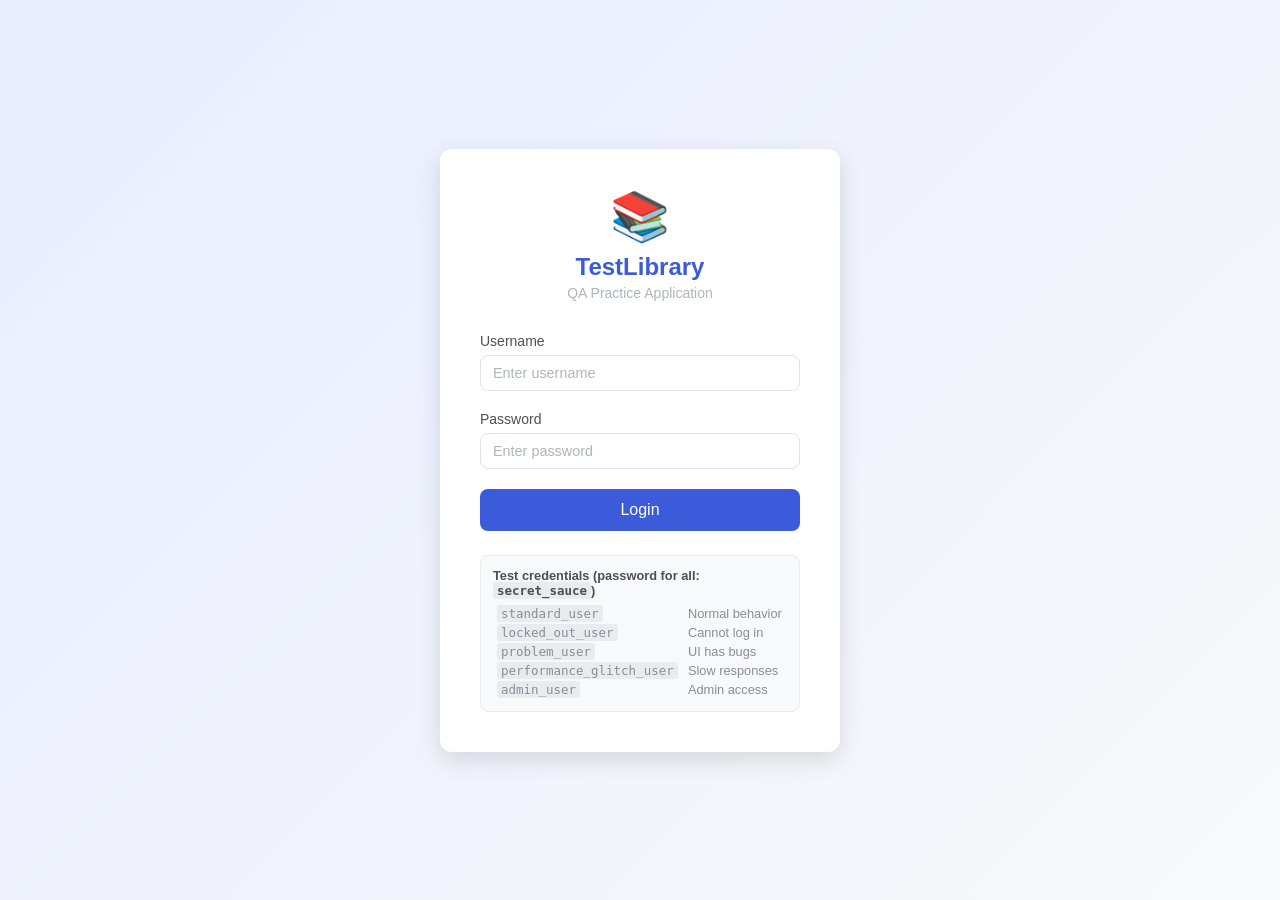
<file: frontend/index.html>
<!DOCTYPE html>
<html lang="en">
<head>
  <meta charset="UTF-8" />
  <meta name="viewport" content="width=device-width, initial-scale=1.0" />
  <title>TestLibrary — Login</title>
  <link rel="stylesheet" href="css/styles.css" />
</head>
<body>
  <div class="login-page">
    <div class="login-card">
      <div class="login-logo">
        <div class="logo-icon">📚</div>
        <h1>TestLibrary</h1>
        <p>QA Practice Application</p>
      </div>

      <form class="login-form" id="login-form" novalidate>
        <div id="error-message" class="alert alert-error" role="alert"></div>

        <div class="form-group">
          <label class="form-label" for="username">Username</label>
          <input
            class="form-control"
            type="text"
            id="username"
            name="username"
            autocomplete="username"
            placeholder="Enter username"
            required
          />
        </div>

        <div class="form-group">
          <label class="form-label" for="password">Password</label>
          <input
            class="form-control"
            type="password"
            id="password"
            name="password"
            autocomplete="current-password"
            placeholder="Enter password"
            required
          />
        </div>

        <button type="submit" class="btn btn-primary btn-lg btn-full" id="login-btn">
          Login
        </button>
      </form>

      <div class="login-hint">
        <strong>Test credentials (password for all: <code>secret_sauce</code>)</strong>
        <table>
          <tr><td><code>standard_user</code></td><td>Normal behavior</td></tr>
          <tr><td><code>locked_out_user</code></td><td>Cannot log in</td></tr>
          <tr><td><code>problem_user</code></td><td>UI has bugs</td></tr>
          <tr><td><code>performance_glitch_user</code></td><td>Slow responses</td></tr>
          <tr><td><code>admin_user</code></td><td>Admin access</td></tr>
        </table>
      </div>
    </div>
  </div>

  <script src="js/api.js"></script>
  <script src="js/auth.js"></script>
  <script>
    // If already logged in — skip to catalog
    if (getToken()) {
      window.location.href = 'catalog.html';
    }

    const form = document.getElementById('login-form');
    const errorMsg = document.getElementById('error-message');
    const loginBtn = document.getElementById('login-btn');

    function showError(msg) {
      errorMsg.textContent = msg;
      errorMsg.classList.add('visible');
    }

    function hideError() {
      errorMsg.classList.remove('visible');
    }

    form.addEventListener('submit', async (e) => {
      e.preventDefault();
      hideError();

      const username = document.getElementById('username').value.trim();
      const password = document.getElementById('password').value;

      if (!username || !password) {
        showError('Please enter username and password.');
        return;
      }

      loginBtn.disabled = true;
      loginBtn.textContent = 'Logging in…';

      try {
        const data = await apiFetch('/auth/login', {
          method: 'POST',
          body: JSON.stringify({ username, password }),
        });

        saveUser(data);

        if (data.user_type === 'admin_user') {
          window.location.href = 'admin.html';
        } else {
          window.location.href = 'catalog.html';
        }
      } catch (err) {
        showError(err.message);
        loginBtn.disabled = false;
        loginBtn.textContent = 'Login';
      }
    });
  </script>
</body>
</html>
</file>
<file: frontend/css/styles.css>
/* ============================
   CSS Variables & Reset
   ============================ */
:root {
  --primary: #3B5BDB;
  --primary-dark: #2f4ac4;
  --primary-light: #e8edff;
  --danger: #e03131;
  --danger-light: #fff5f5;
  --success: #2f9e44;
  --success-light: #ebfbee;
  --warning: #e67700;
  --warning-light: #fff9db;
  --gray-50: #f8f9fa;
  --gray-100: #f1f3f5;
  --gray-200: #e9ecef;
  --gray-300: #dee2e6;
  --gray-400: #ced4da;
  --gray-500: #adb5bd;
  --gray-600: #868e96;
  --gray-700: #495057;
  --gray-800: #343a40;
  --gray-900: #212529;
  --shadow-sm: 0 1px 3px rgba(0,0,0,0.08);
  --shadow-md: 0 4px 12px rgba(0,0,0,0.1);
  --shadow-lg: 0 8px 24px rgba(0,0,0,0.12);
  --radius: 8px;
  --radius-lg: 12px;
  --font: -apple-system, BlinkMacSystemFont, 'Segoe UI', Roboto, sans-serif;
  --nav-height: 60px;
}

*, *::before, *::after { box-sizing: border-box; margin: 0; padding: 0; }

html { font-size: 16px; }

body {
  font-family: var(--font);
  background: var(--gray-50);
  color: var(--gray-900);
  min-height: 100vh;
}

a { color: var(--primary); text-decoration: none; }
a:hover { text-decoration: underline; }

/* ============================
   Navbar
   ============================ */
.navbar {
  position: sticky;
  top: 0;
  z-index: 100;
  height: var(--nav-height);
  background: #fff;
  border-bottom: 1px solid var(--gray-200);
  display: flex;
  align-items: center;
  padding: 0 24px;
  gap: 24px;
  box-shadow: var(--shadow-sm);
}

.navbar-brand {
  font-size: 1.2rem;
  font-weight: 700;
  color: var(--primary);
  text-decoration: none;
  display: flex;
  align-items: center;
  gap: 8px;
}

.navbar-brand .logo-icon {
  font-size: 1.4rem;
}

.navbar-nav {
  display: flex;
  align-items: center;
  gap: 4px;
  flex: 1;
}

.navbar-nav a {
  padding: 6px 14px;
  border-radius: var(--radius);
  font-size: 0.9rem;
  font-weight: 500;
  color: var(--gray-700);
  text-decoration: none;
  transition: background 0.15s, color 0.15s;
}

.navbar-nav a:hover { background: var(--gray-100); color: var(--gray-900); }
.navbar-nav a.active { background: var(--primary-light); color: var(--primary); }

.navbar-end {
  display: flex;
  align-items: center;
  gap: 12px;
  margin-left: auto;
}

.navbar-user {
  font-size: 0.875rem;
  color: var(--gray-600);
}

.navbar-user strong { color: var(--gray-800); }

/* ============================
   Buttons
   ============================ */
.btn {
  display: inline-flex;
  align-items: center;
  justify-content: center;
  gap: 6px;
  padding: 8px 16px;
  border: none;
  border-radius: var(--radius);
  font-family: var(--font);
  font-size: 0.875rem;
  font-weight: 500;
  cursor: pointer;
  transition: background 0.15s, opacity 0.15s, transform 0.1s;
  white-space: nowrap;
}

.btn:active { transform: scale(0.97); }
.btn:disabled { opacity: 0.5; cursor: not-allowed; transform: none; }

.btn-primary { background: var(--primary); color: #fff; }
.btn-primary:hover:not(:disabled) { background: var(--primary-dark); }

.btn-danger { background: var(--danger); color: #fff; }
.btn-danger:hover:not(:disabled) { background: #c02020; }

.btn-success { background: var(--success); color: #fff; }
.btn-success:hover:not(:disabled) { background: #267a38; }

.btn-outline {
  background: transparent;
  color: var(--gray-700);
  border: 1px solid var(--gray-300);
}
.btn-outline:hover:not(:disabled) { background: var(--gray-100); }

.btn-sm { padding: 5px 10px; font-size: 0.8rem; }
.btn-lg { padding: 12px 24px; font-size: 1rem; }
.btn-full { width: 100%; }

/* ============================
   Forms
   ============================ */
.form-group { display: flex; flex-direction: column; gap: 6px; }

.form-label {
  font-size: 0.875rem;
  font-weight: 500;
  color: var(--gray-700);
}

.form-control {
  width: 100%;
  padding: 9px 12px;
  border: 1px solid var(--gray-300);
  border-radius: var(--radius);
  font-family: var(--font);
  font-size: 0.9rem;
  color: var(--gray-900);
  background: #fff;
  transition: border-color 0.15s, box-shadow 0.15s;
}

.form-control:focus {
  outline: none;
  border-color: var(--primary);
  box-shadow: 0 0 0 3px rgba(59, 91, 219, 0.15);
}

.form-control::placeholder { color: var(--gray-500); }

select.form-control { cursor: pointer; }

/* ============================
   Alerts / Messages
   ============================ */
.alert {
  padding: 12px 16px;
  border-radius: var(--radius);
  font-size: 0.875rem;
  font-weight: 500;
  border: 1px solid transparent;
}

.alert-error {
  background: var(--danger-light);
  color: var(--danger);
  border-color: #ffc9c9;
}

.alert-success {
  background: var(--success-light);
  color: var(--success);
  border-color: #b2f2bb;
}

.alert-warning {
  background: var(--warning-light);
  color: var(--warning);
  border-color: #ffe066;
}

.alert { display: none; }
.alert.visible { display: block; }

/* ============================
   Cards
   ============================ */
.card {
  background: #fff;
  border: 1px solid var(--gray-200);
  border-radius: var(--radius-lg);
  box-shadow: var(--shadow-sm);
}

/* ============================
   Page container
   ============================ */
.container {
  max-width: 1200px;
  margin: 0 auto;
  padding: 0 24px;
}

.page-header {
  padding: 32px 0 24px;
}

.page-title {
  font-size: 1.75rem;
  font-weight: 700;
  color: var(--gray-900);
}

.page-subtitle {
  font-size: 0.9rem;
  color: var(--gray-600);
  margin-top: 4px;
}

/* ============================
   Badge
   ============================ */
.badge {
  display: inline-flex;
  align-items: center;
  padding: 2px 8px;
  border-radius: 99px;
  font-size: 0.75rem;
  font-weight: 600;
}

.badge-primary { background: var(--primary-light); color: var(--primary); }
.badge-success { background: var(--success-light); color: var(--success); }
.badge-danger { background: var(--danger-light); color: var(--danger); }
.badge-warning { background: var(--warning-light); color: var(--warning); }
.badge-gray { background: var(--gray-100); color: var(--gray-600); }

/* ============================
   Loading spinner
   ============================ */
.spinner {
  display: inline-block;
  width: 20px;
  height: 20px;
  border: 2px solid var(--gray-300);
  border-top-color: var(--primary);
  border-radius: 50%;
  animation: spin 0.7s linear infinite;
}

.spinner-lg {
  width: 40px;
  height: 40px;
  border-width: 3px;
}

@keyframes spin { to { transform: rotate(360deg); } }

.loading-state {
  display: flex;
  flex-direction: column;
  align-items: center;
  gap: 12px;
  padding: 60px 24px;
  color: var(--gray-500);
  font-size: 0.9rem;
}

/* ============================
   Empty state
   ============================ */
.empty-state {
  display: flex;
  flex-direction: column;
  align-items: center;
  gap: 12px;
  padding: 60px 24px;
  text-align: center;
}

.empty-icon { font-size: 3rem; opacity: 0.4; }
.empty-title { font-size: 1.1rem; font-weight: 600; color: var(--gray-700); }
.empty-desc { font-size: 0.875rem; color: var(--gray-500); }

/* ============================
   Login page
   ============================ */
.login-page {
  display: flex;
  align-items: center;
  justify-content: center;
  min-height: 100vh;
  background: linear-gradient(135deg, #e8edff 0%, #f8f9fa 100%);
}

.login-card {
  width: 100%;
  max-width: 400px;
  padding: 40px;
  background: #fff;
  border-radius: var(--radius-lg);
  box-shadow: var(--shadow-lg);
}

.login-logo {
  text-align: center;
  margin-bottom: 32px;
}

.login-logo .logo-icon { font-size: 3rem; }
.login-logo h1 { font-size: 1.5rem; font-weight: 700; color: var(--primary); margin-top: 8px; }
.login-logo p { font-size: 0.875rem; color: var(--gray-500); margin-top: 4px; }

.login-form { display: flex; flex-direction: column; gap: 20px; }

.login-hint {
  margin-top: 24px;
  padding: 12px;
  background: var(--gray-50);
  border: 1px solid var(--gray-200);
  border-radius: var(--radius);
  font-size: 0.8rem;
  color: var(--gray-600);
}

.login-hint strong { display: block; margin-bottom: 6px; color: var(--gray-700); }
.login-hint table { width: 100%; border-collapse: collapse; }
.login-hint td { padding: 2px 4px; }
.login-hint code {
  background: var(--gray-200);
  border-radius: 3px;
  padding: 1px 4px;
  font-size: 0.78rem;
}

/* ============================
   Book catalog
   ============================ */
.toolbar {
  display: flex;
  align-items: center;
  gap: 12px;
  flex-wrap: wrap;
  padding: 16px 0 20px;
}

.search-group {
  display: flex;
  gap: 6px;
  flex: 1;
  min-width: 220px;
}

.search-group .form-control { flex: 1; }

.books-meta {
  font-size: 0.875rem;
  color: var(--gray-500);
  padding: 0 0 16px;
}

.books-grid {
  display: grid;
  grid-template-columns: repeat(auto-fill, minmax(200px, 1fr));
  gap: 20px;
  padding-bottom: 48px;
}

/* Book card */
.book-card {
  background: #fff;
  border: 1px solid var(--gray-200);
  border-radius: var(--radius-lg);
  overflow: hidden;
  box-shadow: var(--shadow-sm);
  display: flex;
  flex-direction: column;
  transition: box-shadow 0.2s, transform 0.2s;
}

.book-card:hover {
  box-shadow: var(--shadow-md);
  transform: translateY(-2px);
}

.book-cover {
  height: 140px;
  display: flex;
  align-items: center;
  justify-content: center;
  position: relative;
}

.book-cover-icon {
  font-size: 3rem;
  opacity: 0.7;
}

.book-cover-img img {
  width: 100%;
  height: 100%;
  object-fit: cover;
  position: absolute;
  top: 0;
  left: 0;
  border-radius: inherit;
}

.book-body {
  padding: 14px;
  flex: 1;
  display: flex;
  flex-direction: column;
  gap: 6px;
}

.book-title {
  font-size: 0.9rem;
  font-weight: 600;
  color: var(--gray-900);
  line-height: 1.3;
  display: -webkit-box;
  -webkit-line-clamp: 2;
  -webkit-box-orient: vertical;
  overflow: hidden;
}

.book-author {
  font-size: 0.8rem;
  color: var(--gray-600);
}

.book-meta {
  display: flex;
  align-items: center;
  gap: 6px;
  margin-top: 4px;
}

.book-copies {
  font-size: 0.78rem;
  color: var(--gray-500);
  margin-left: auto;
}

.book-copies.none { color: var(--danger); }

.book-footer {
  padding: 10px 14px;
  border-top: 1px solid var(--gray-100);
}

/* ============================
   My Books page
   ============================ */
.loans-list {
  display: flex;
  flex-direction: column;
  gap: 14px;
  padding-bottom: 48px;
}

.loan-card {
  background: #fff;
  border: 1px solid var(--gray-200);
  border-radius: var(--radius-lg);
  padding: 18px 20px;
  display: flex;
  align-items: center;
  gap: 16px;
  box-shadow: var(--shadow-sm);
}

.loan-cover {
  width: 50px;
  height: 70px;
  border-radius: 4px;
  flex-shrink: 0;
  display: flex;
  align-items: center;
  justify-content: center;
  font-size: 1.5rem;
}

.loan-info { flex: 1; min-width: 0; }
.loan-title { font-weight: 600; font-size: 1rem; color: var(--gray-900); }
.loan-author { font-size: 0.875rem; color: var(--gray-600); margin-top: 2px; }

.loan-dates {
  display: flex;
  gap: 20px;
  margin-top: 8px;
  font-size: 0.8rem;
  color: var(--gray-500);
}

.loan-dates .due-date.overdue { color: var(--danger); font-weight: 600; }
.loan-actions { flex-shrink: 0; }

/* ============================
   Admin panel
   ============================ */
.tabs {
  display: flex;
  gap: 4px;
  border-bottom: 2px solid var(--gray-200);
  margin-bottom: 24px;
}

.tab-btn {
  padding: 10px 20px;
  border: none;
  background: transparent;
  font-family: var(--font);
  font-size: 0.9rem;
  font-weight: 500;
  color: var(--gray-600);
  cursor: pointer;
  border-bottom: 2px solid transparent;
  margin-bottom: -2px;
  transition: color 0.15s;
}

.tab-btn:hover { color: var(--gray-900); }
.tab-btn.active { color: var(--primary); border-bottom-color: var(--primary); }

.tab-panel { display: none; }
.tab-panel.active { display: block; }

/* Table */
.data-table {
  width: 100%;
  border-collapse: collapse;
  font-size: 0.875rem;
}

.data-table th {
  text-align: left;
  padding: 10px 14px;
  font-weight: 600;
  color: var(--gray-700);
  background: var(--gray-50);
  border-bottom: 2px solid var(--gray-200);
  white-space: nowrap;
}

.data-table td {
  padding: 12px 14px;
  border-bottom: 1px solid var(--gray-100);
  color: var(--gray-800);
  vertical-align: middle;
}

.data-table tbody tr:hover { background: var(--gray-50); }

.data-table .actions { display: flex; gap: 6px; }

/* Add book form */
.add-form {
  background: var(--gray-50);
  border: 1px solid var(--gray-200);
  border-radius: var(--radius-lg);
  padding: 24px;
  margin-bottom: 24px;
}

.add-form h3 { font-size: 1rem; font-weight: 600; margin-bottom: 18px; }

.form-grid {
  display: grid;
  grid-template-columns: repeat(auto-fill, minmax(220px, 1fr));
  gap: 16px;
}

.form-grid .form-group.full { grid-column: 1 / -1; }
.form-actions { display: flex; gap: 10px; margin-top: 20px; }

/* Modal */
.modal-overlay {
  position: fixed;
  inset: 0;
  background: rgba(0,0,0,0.4);
  display: flex;
  align-items: center;
  justify-content: center;
  z-index: 200;
  display: none;
}

.modal-overlay.visible { display: flex; }

.modal {
  background: #fff;
  border-radius: var(--radius-lg);
  width: 100%;
  max-width: 560px;
  max-height: 90vh;
  overflow-y: auto;
  box-shadow: var(--shadow-lg);
}

.modal-header {
  display: flex;
  align-items: center;
  justify-content: space-between;
  padding: 20px 24px;
  border-bottom: 1px solid var(--gray-200);
}

.modal-title { font-size: 1.1rem; font-weight: 600; }

.modal-close {
  background: none;
  border: none;
  cursor: pointer;
  font-size: 1.4rem;
  color: var(--gray-500);
  line-height: 1;
  padding: 2px 6px;
  border-radius: var(--radius);
}

.modal-close:hover { background: var(--gray-100); color: var(--gray-900); }
.modal-body { padding: 24px; }
.modal-footer { padding: 16px 24px; border-top: 1px solid var(--gray-200); display: flex; gap: 10px; justify-content: flex-end; }

/* ============================
   Responsive
   ============================ */
@media (max-width: 600px) {
  .navbar { padding: 0 16px; gap: 12px; }
  .container { padding: 0 16px; }
  .books-grid { grid-template-columns: repeat(auto-fill, minmax(160px, 1fr)); gap: 14px; }
  .toolbar { flex-direction: column; align-items: stretch; }
  .loan-card { flex-direction: column; align-items: flex-start; }
  .loan-actions { align-self: stretch; }
  .loan-actions .btn { width: 100%; }
}
</file>
